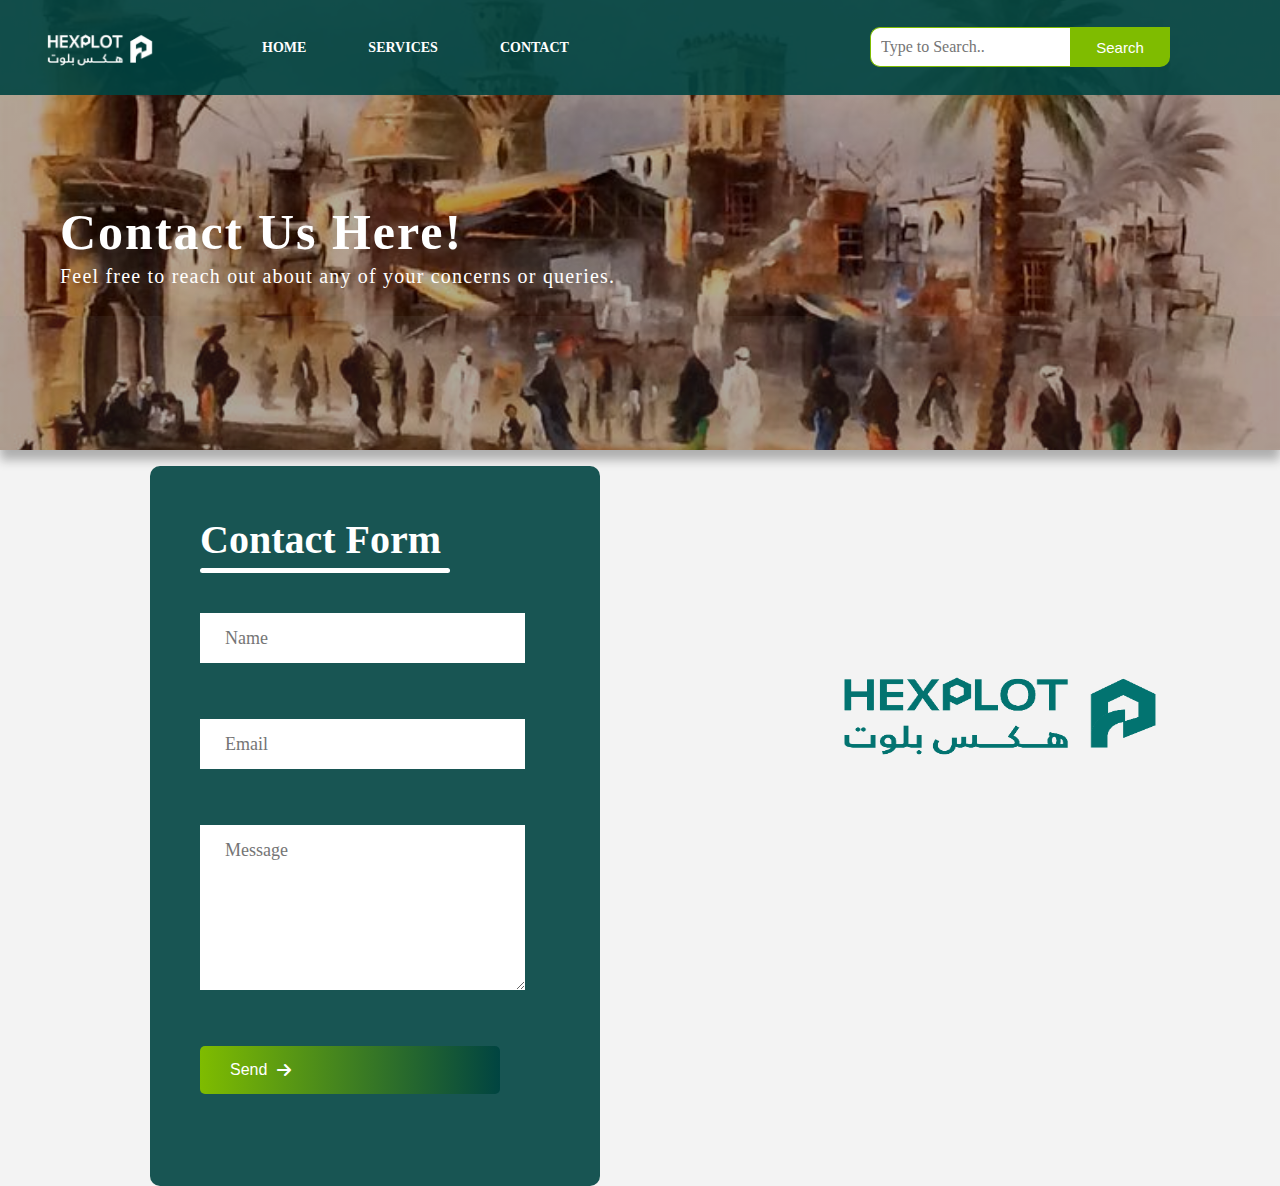
<file: contact.html>
<!DOCTYPE html>

<html>
    <head>
        <meta charset="utf-8">
        <meta http-equiv="X-UA-Compatible" content="IE=edge">
        <meta name="keywords" content= "Balady, Land Allocation, Land">
        <title>HexPlot</title>
        <meta name="description" content="Land Allocation Acceptance Now!">
        <meta name="viewport" content="width=device-width, initial-scale=1">
        <link href="https://cdnjs.cloudflare.com/ajax/libs/font-awesome/6.0.0-beta3/css/all.min.css" rel="stylesheet">
        <link rel="stylesheet" href="style.css">
    </head>
    <div>
        <div class="main-contacts">
            <div class="navbar">
                <div class="icon">
                    <img class= "logo" src="white.png" alt="HexPlot Logo">
                </div>

                <div class="menu">
                    <ul>
                        <li><a href="index.html">HOME</a></li>
                        <li><a href="services.html">SERVICES</a></li>
                        <li><a href="contact.html">CONTACT</a></li>
                    </ul>
                </div>

                <div class="search">
                    <input class="srch" type="search" name="" placeholder="Type to Search..">
                    <a href="#"> <button class="btn">Search</button></a>
                </div>
            </div>
                <div class="content">
                    <h1>Contact Us Here!</h1>
                    <p class="par">Feel free to reach out about any of your concerns or queries.</p>
                </div>

                <div class="contact-container">
                    <form action="" method="POST" class="contact-left">
                        <div class="contact-left-title">
                            <h2>Contact Form</h2>
                            <hr>
                        </div>
                            <input type="text" name="name" placeholder="Name" class="contact-inputs" required><br><br>
                            <input type="email" name="email" placeholder="Email" class="contact-inputs" required> <br><br>
                            <textarea name="message" placeholder="Message" class="contact-inputs" required></textarea> <br><br>
                            <button type="submit" class="submit">Send <i class="fa-solid fa-arrow-right"></i></button>
                    </form>
                
                    <div class="contact-right">
                        <img src="dg.png" alt="">
                    </div>
                </div>
            </div>
        </div>

        <script>
            document.querySelector('.contact-left').addEventListener('submit', function(event) {
                event.preventDefault(); // Prevents the form from actually submitting
                alert('Thank you!');
            });
        </script>
        
    </body>
</html>
</file>
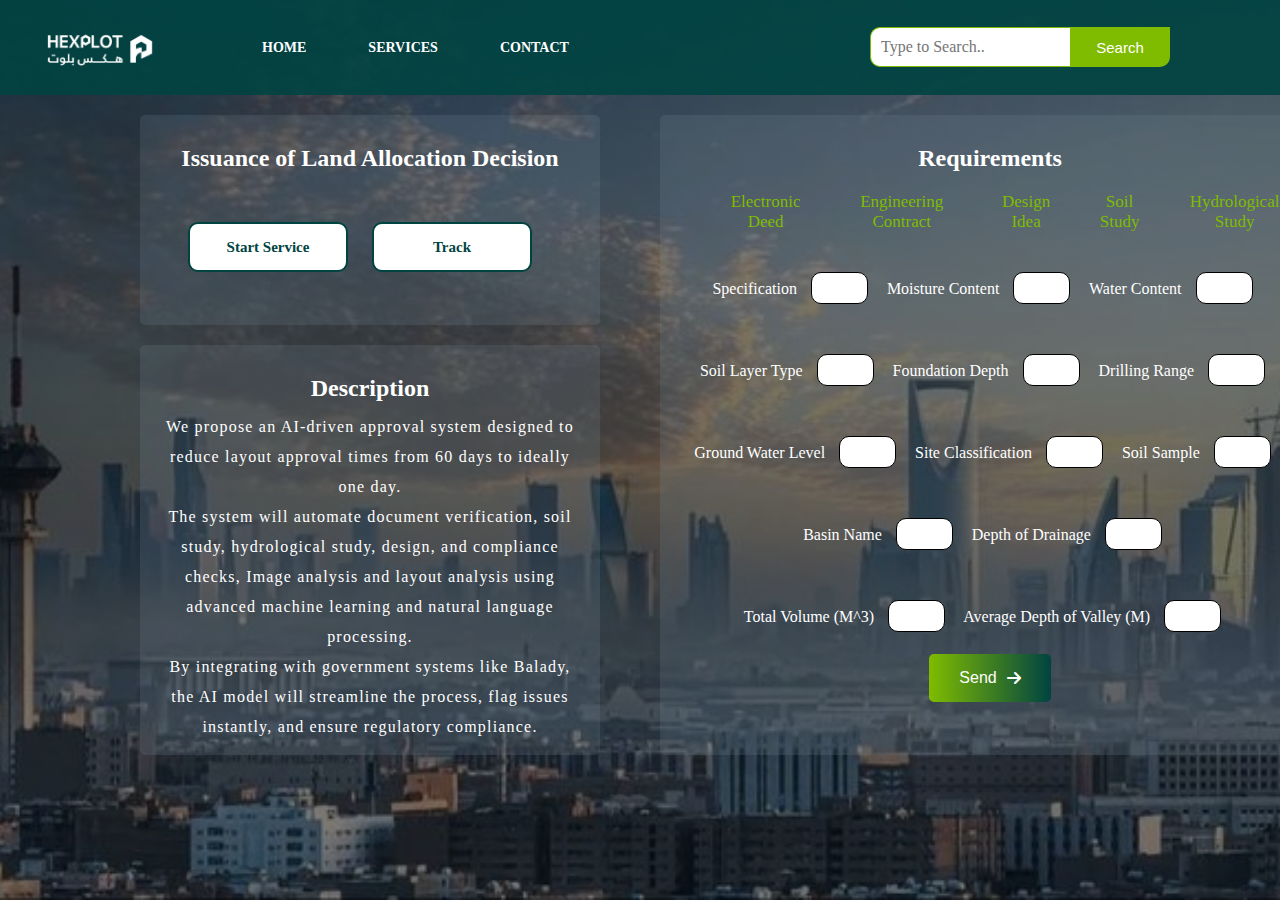
<file: services.html>
<!DOCTYPE html>

<html>
    <head>
        <meta charset="utf-8">
        <meta http-equiv="X-UA-Compatible" content="IE=edge">
        <meta name="keywords" content= "Balady, Land Allocation, Land">
        <title>HexPlot</title>
        <meta name="description" content="Land Allocation Acceptance Now!">
        <meta name="viewport" content="width=device-width, initial-scale=1">
        <link href="https://cdnjs.cloudflare.com/ajax/libs/font-awesome/6.0.0-beta3/css/all.min.css" rel="stylesheet">
        <link rel="stylesheet" href="style.css">
    </head>
    <body>
        <div class="main-services">
            <div class="navbar">
                <div class="icon">
                    <img class= "logo" src="white.png" alt="HexPlot Logo">
                </div>

                <div class="menu">
                    <ul>
                        <li><a href="index.html">HOME</a></li>
                        <li><a href="services.html">SERVICES</a></li>
                        <li><a href="contact.html">CONTACT</a></li>
                    </ul>
                </div>

                <div class="search">
                    <input class="srch" type="search" name="" placeholder="Type to Search..">
                    <a href="#"> <button class="btn">Search</button></a>
                </div>
            </div>

        <div class="grid-container">
            <div>
                <h2>Issuance of Land Allocation Decision</h2>

                <button class="s-btn" onclick="focusFirstInput()">Start Service</button>
                <button class="s-btn">Track</button>
            </div>

            <div>
                <h2>Requirements</h2>

            <ul>
                <li> Electronic Deed</li>
                <li>Engineering Contract</li>
                <li>Design Idea</li>
                <li>Soil Study</li>
                <li>Hydrological Study</li>
            </ul>

            <form action="" method="post" class="data" onsubmit="showProcessingMessage(event)">
                    <label for="SPECIFICATION/CLASSIFICATION OF SOIL">Specification</label>
                    <input type="number" id="SPECIFICATION/CLASSIFICATION OF SOIL" name="SPECIFICATION/CLASSIFICATION OF SOIL" class="inputs" min="1" max="7">

                    <label for="MOISTURE CONTENT">Moisture Content</label>
                    <input type="number" id="MOISTURE CONTENT" name="MOISTURE CONTENT" class="inputs" min="5" max="50">

                    <label for="WATER CONTENT %">Water Content</label>
                    <input type="number" id="WATER CONTENT %" name="WATER CONTENT %" class="inputs" min="1" max="50"><br>

                    <label for="SOIL LAYER TYPE">Soil Layer Type</label>
                    <input type="number" id="SOIL LAYER TYPE" name="SOIL LAYER TYPE" class="inputs" min="1" max="6">

                    <label for="FOUNDATION DEPTH">Foundation Depth</label>
                    <input type="number" id="FOUNDATION DEPTH" name="FOUNDATION DEPTH" class="inputs" min="1" max="2">

                    <label for="DRILLING RANGE">Drilling Range</label>
                    <input type="number" id="DRILLING RANGE" name="DRILLING RANGE" class="inputs" min="1" max="50"><br>

                    <label for="GROUND WATER LEVEL">Ground Water Level</label>
                    <input type="number" id="GROUND WATER LEVEL" name="GROUND WATER LEVEL" class="inputs" min="1" max="50">

                    <label for="SITE CLASSIFICATION">Site Classification</label>
                    <input type="number" id="SITE CLASSIFICATION" name="SITE CLASSIFICATION" class="inputs" min="1" max="6">

                    <label for="SAMPLE (SOIL)">Soil Sample</label>
                    <input type="number" id="SAMPLE (SOIL)" name="SAMPLE (SOIL)" class="inputs" min="1" max="2"><br>

                    <label for="BASIN NAME">Basin Name</label>
                    <input type="number" id="BASIN NAME" name="BASIN NAME" class="inputs" min="1" max="5">

                    <label for="DEPTH OF DRAINAGE">Depth of Drainage</label>
                    <input type="number" id="DEPTH OF DRAINAGE" name="DEPTH OF DRAINAGE" class="inputs" min="1" max="800"><br>

                    <label for="TOTAL VOLUME MILLION M^3">Total Volume (M^3)</label>
                    <input type="number" id="TOTAL VOLUME MILLION M^3" name="TOTAL VOLUME MILLION M^3"  class="inputs" min="50" max="200">

                    <label for="AVERAGE DEPTH OF VALLEYS M">Average Depth of Valley (M)</label>
                    <input type="number" id="AVERAGE DEPTH OF VALLEYS M" name="AVERAGE DEPTH OF VALLEYS M" class="inputs" min="1" max="800">
                
                <br><br><br><br><br><br><br><br><br><br>
                <button type="submit" class="submit">Send <i class="fa-solid fa-arrow-right" class=""></i></button>
            </form>

            <div id="message" style="margin-top: 10px; color: white; font-weight: bold; font-family: 'Times New Roman', Times, serif;"></div>

            </div>
            <div>
                <h2>Description</h2>

                <p>We propose an AI-driven approval system designed to reduce layout approval times from 60 days to ideally one day. <br>
                    The system will automate document verification, soil study, hydrological study, design, and compliance checks, Image analysis and layout analysis using advanced machine learning and natural language processing. <br>
                    By integrating with government systems like Balady, the AI model will streamline the process, flag issues instantly, and ensure regulatory compliance.</p>
            </div>
        </div>

        <script>
            function focusFirstInput() {
                const firstInput = document.querySelector('.data input');
                if (firstInput) firstInput.focus();
            }
            
        </script>
        <script>
            function showProcessingMessage(event) {
        event.preventDefault(); // Prevents the form from actually submitting
        const messageDiv = document.getElementById("message");
        messageDiv.textContent = "Processing successfully...";
        messageDiv.style.display = "block";

        // Optional: Simulate a delay before clearing the message
        setTimeout(() => {
            messageDiv.textContent = ""; // Clears the message after 3 seconds
        }, 3000);
    }
        </script>
    </body>
</html>
</file>
<file: style.css>
/*--Home Page--*/

*{
  margin:0;
  padding:0;
}

.main{
  width: 100%;
  background: linear-gradient(to top, rgba(0,0,0,0.5)50%, rgba(0,0,0,0.5)50%), url(background.jpg);
  background-position: center;
  background-size:cover;
  height:109vh;
}

.navbar{
  width:1500px;
  height: 95px;
  margin: auto;
  background-color: rgba(0,68,65,0.9);
}

.icon {
  width:200px;
  float:left;
  height:70px;
  
}

.logo{
  width:200px;
  height:200px;
  margin-left:0px;
  margin-top:-50px;
  float:left;
  padding-top:0px;
  
}

.menu{
  width:400px;
  float:left;
  height:70px;

}

ul{
  float: left;
  display: flex;
  justify-content: center;
  align-items: center;
}

ul li{
  list-style: none;
  margin-left:62px;
  margin-top: 40px;
  font-size: 14px;
}

ul li a{
  text-decoration: none;
  color:white;
  font-family: 'Times New Roman', Times, serif;
  font-weight: bold;
  transition: 0.4s ease-in-out;
}

ul li a:hover{
  color: #7fbc00 !important;
  border-bottom: 2px solid white !important;
  padding-bottom: 3px !important;
}

.search{
  width:330px;
  float:left;
  margin-left:270px;
}

.srch{
  font-family: 'Times New Roman', Times, serif;
  width:200px;
  height:40px;
  background: white;
  border:1px solid #7fbc00;
  margin-top: 27px;
  color:black;
  border-right: none;
  font-size:16px;
  float:left;
  padding:10px;
  border-bottom-left-radius: 10px;
  border-top-left-radius: 10px;
}

.btn{
  width:100px;
  height:40px;
  background:#7fbc00;
  border: 2px solid #7fbc00;
  margin-top: 27px;
  color:white;
  font-size: 15px;
  border-bottom-right-radius: 10px;
}

.btn:focus{
  outline:none;
}

.srch:focus{
  outline:none;
}

.content{
  width:1200px;
  height:auto;
  margin:auto;
  color:white;
  position:relative;
}

.content .par{
  padding-left: 20px;
  padding-bottom: 25px;
  font-family: 'Times New Roman', Times, serif;
  letter-spacing: 1.2px;
  line-height: 30px;
}

.content h1{
  font-family: 'Times New Roman', Times, serif;
  font-size: 50px;
  padding-left: 20px;
  margin-top: 9%;
  letter-spacing: 2px;
}

.content .cn{
  width: 160px;
  height:40px;
  background: #7fbc00;
  border:none;
  margin-bottom: 10px;
  margin-left: 20px;
  font-size: 18px;
  border-radius: 10px;
  cursor: pointer;
  font-family: 'Times New Roman', Times, serif;
  transition: 0.4s ease;
}

.content .cn a{
  text-decoration: none;
  color:black;
  transition: 0.3s ease;
}
.cn:hover{
  background: white;
  transition: 0.4s ease-in-out;
}

.content span{
  color:#7fbc00;
  font-size: 58px;
}



/*--Contact Page--*/


.main-contacts{
  width: 100%;
  height:50vh;
  background: linear-gradient(to top, rgba(0,0,0,0.3)30%, rgba(0,0,0,0.3)30%), url(background2.jpg);
  background-size:cover;
  background-position: center;  
  box-shadow: 0px 10px 10px rgba(0, 0, 0, 0.3); /* Add shadow */
}

.main-contact .content h1{
  font-family: 'Times New Roman', Times, serif;
  font-size: 45px;
  padding-left: 20px;
  padding-top: 200px;
  text-align: left;
  margin-top: 0;
  letter-spacing: 2px;
  padding-bottom: 10px;
}

.content .par{
  padding-left: 20px;
  font-family: 'Times New Roman', Times, serif;
  letter-spacing: 1.2px;
  line-height: 30px;
  font-size: 20px;
}

.contact-container{
  height:80vh;
  display:flex;
  align-items: left;
  justify-content: left;
  padding-left: 150px;
  padding-top: 150px;
  background-color: rgba(137, 137, 137, 0.1);
}

.contact-left{
  display:flex;
  flex-direction: column;
  align-items: left;
  gap:20px;
  width:300px;
  padding-left:50px;
  padding-right: 100px;
  padding-top: 50px;
  padding-bottom: 50px;
  border-radius: 10px;
  background-color: rgba(0,68,65,0.9);
}

.contact-left-title h2{
  width:1000px;
  color:white;
  font-size: 40px;
  margin-bottom: 5px;
  font-family: 'Times New Roman', Times, serif;
}

.contact-left-title hr{
  border:none;
  width:250px;
  height:5px;
  background-color:white;
  border-radius: 10px;
  margin-bottom: 20px;
}

.contact-inputs{
  width:300px;
  height:50px;
  border:none;
  outline:none;
  margin-bottom: -20px;
  padding-left: 25px;
  padding-bottom: 0px;
  font-weight: 500;
  color: #7fbc00;
  font-size:18px ;
  font-family: 'Times New Roman', Times, serif;
  transition:0.3s ease-in-out;
}

.contact-inputs:hover{
  box-shadow: 0px 10px 10px rgba(0, 0, 0, 0.3); /* Add shadow */
  transition:0.3s ease-in-out;
}

.contact-left textarea{
  height:150px;
  padding-top: 15px;
}

.contact-left button{
  display:flex;
  align-items: center;
  padding:15px 30px;
  font-size: 16px;
  color:white;
  gap:10px;
  border:none;
  border-radius: 5px;
  background: linear-gradient(270deg, #004441 , #7fbc00);
  cursor: pointer;
}

.contact-left button:hover{
  border-top: 2px solid white;
  border-left: 2px solid white;
  border-bottom: 2px solid white;
  border-right:none;
  transition:0.2s ease-in-out;
}

.contact-right img{
  height:500px;
  margin-left:100px;
  width:100%;
}

/*--services page--*/

.main-services{
  width: 100%;
  height:100vh;
  background: linear-gradient(to top, rgba(0,0,0,0.5)50%, rgba(0,0,0,0.5)50%), url(background3.jpg);
  background-size:cover;
  background-position: center;  
  box-shadow: 0px 10px 10px rgba(0, 0, 0, 0.5);
}

.grid-container{
  max-width:1000px;
  margin-top: 20px;
  margin-bottom:  0;
  margin-left: auto;
  margin-right: auto;
  display: grid;
  grid-template-columns: 500px 500px;
}

.grid-container > div{
  text-align: center;
  padding:30px;
  margin-bottom: 20px;
  margin-right: 60px ;
  border-radius: 5px;
  background:rgba(119, 139, 154, 0.202);

}

.grid-container > div:nth-child(1){
  grid-column: 1/span 1;
  height:150px;
  width:400px;
}

.grid-container  > div:nth-child(3){
  height:350px;
  width:400px;
  margin-top: -430px;
}

.grid-container > div:nth-child(2){
  margin-left:20px;
  width:600px;
  height:580px;
}

h2{
  color:white;
  font-family: 'Times New Roman', Times, serif;
  margin-bottom: 10px;
}

.grid-container p{
  padding-left: 20px;
  padding-bottom: 25px;
  margin-right: -10px;
  margin-left: -30px;
  font-family:'Times New Roman', Times, serif;
  letter-spacing: 1.2px;
  line-height: 30px;
  font-size: 16px;
  color:white;
}

.s-btn{
  width:160px;
  height:50px;
  background:white;
  border: 2px solid #004441;
  margin-top: 40px;
  margin-right: 20px;
  color:#004441;
  font-family: 'Times New Roman', Times, serif;
  font-weight: bold;
  font-size: 15px;
  cursor: pointer;
  border-radius: 10px;
  transition:0.3s ease-in-out;
}

.s-btn:hover{
  background-color: #004441;
  color: white;
  transition: 0.3s ease-in-out;
}

.grid-container ul{
  float: center;
  display: flex;
  justify-content: center;
  align-items: center;
}

.grid-container ul li{
  color:#7fbc00; 
  flex: auto;
  flex-direction:column;
  gap:150px;
  margin-left: 30px;
  margin-top: 10px;
  font-family: 'Times New Roman', Times, serif;
  font-size: 17px;
}

.data label{
  color:white;
}

.inputs{
  width:30px;
  height:30px;
  border:1px solid black;
  border-radius: 10px;
  flex:content;
  text-align: left;
  outline:none;
  margin-left: 10px;
  margin-right: 15px;
  margin-top: 40px;
  margin-bottom:10px;
  padding-left: 25px;
  padding-bottom: 0px;
  color: #7fbc00;
  font-size:18px ;
  font-family: 'Times New Roman', Times, serif;
  transition:0.3s ease-in-out;
}

.inputs:hover{
  color:white;
  background-color:#7fbc00 ;
  transition:0.3s ease-in-out;
}

.data button{
  display:flex;
  align-items: center;
  margin:auto;
  padding:15px 30px;
  margin-top: -150px;
  font-size: 16px;
  color:white;
  gap:10px;
  border:none;
  border-radius: 5px;
  background: linear-gradient(270deg, #004441 , #7fbc00);
  cursor: pointer;
}

.data button:hover{
  border-top: 2px solid white;
  border-left: 2px solid white;
  border-bottom: 2px solid white;
  border-right:none;
  transition:0.2s ease-in-out;
}
</file>
